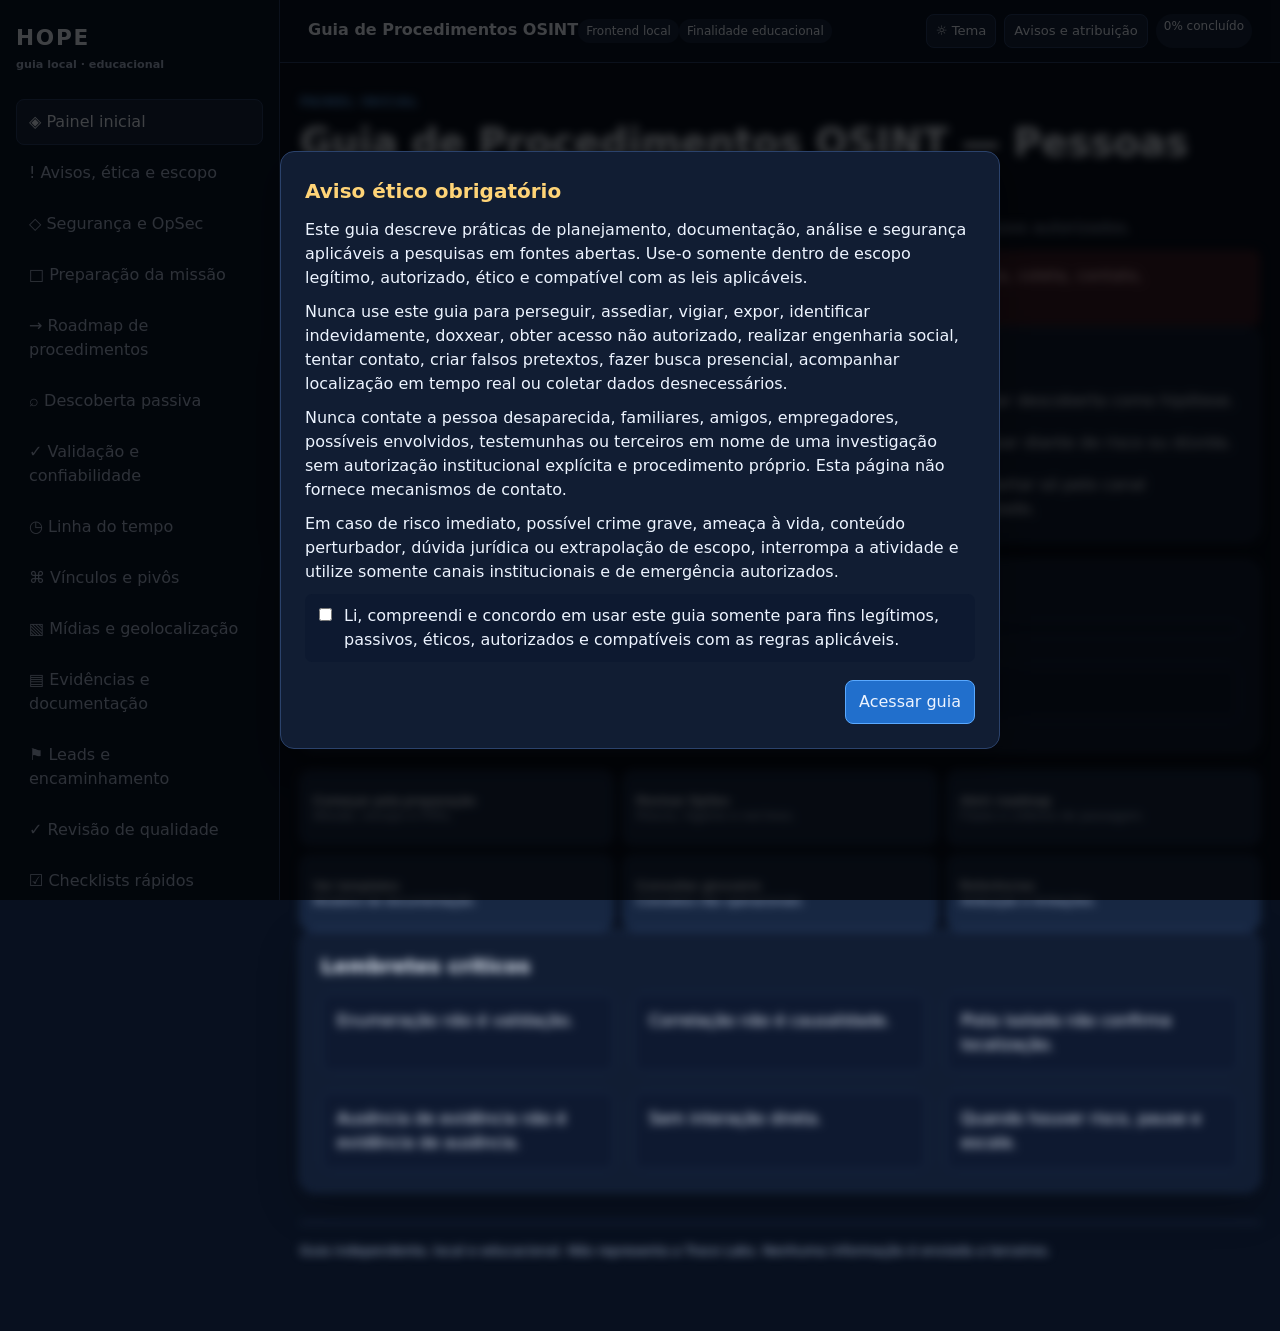
<file: app/static/guia_procedimentos_osint_frontend.html>
<!DOCTYPE html>
<html lang="pt-BR">
<head>
<meta charset="UTF-8">
<meta name="viewport" content="width=device-width, initial-scale=1">
<title>Guia de Procedimentos OSINT — Pessoas Desaparecidas</title>
<style>
:root{--bg:#08101f;--panel:#111d33;--panel2:#172742;--line:#2b426b;--text:#edf4ff;--muted:#aab9d3;--blue:#61adff;--green:#72ddb1;--yellow:#ffd477;--red:#ff8f9c;--purple:#d0a7ff;--shadow:0 14px 40px #0004}*{box-sizing:border-box}html{scroll-behavior:smooth}body{margin:0;background:var(--bg);color:var(--text);font-family:system-ui,-apple-system,BlinkMacSystemFont,"Segoe UI",sans-serif;line-height:1.5}.app{display:grid;grid-template-columns:280px 1fr;min-height:100vh}.sidebar{position:fixed;width:280px;height:100vh;overflow:auto;padding:22px 16px;background:#0b172b;border-right:1px solid var(--line)}.brand{font-size:1.35rem;font-weight:800;letter-spacing:.08em}.brand small{display:block;margin-top:3px;color:var(--muted);font-size:.7rem;letter-spacing:0}.nav{display:grid;gap:5px;margin-top:25px}.nav button{padding:10px 12px;color:var(--muted);text-align:left;background:transparent;border:1px solid transparent;border-radius:8px;cursor:pointer;font:inherit}.nav button:hover,.nav button.active{color:var(--text);background:var(--panel2);border-color:var(--line)}.main{grid-column:2;min-width:0}.topbar{position:sticky;top:0;z-index:3;display:flex;align-items:center;justify-content:space-between;gap:12px;padding:14px 28px;background:#0c1729ee;border-bottom:1px solid var(--line);backdrop-filter:blur(10px)}.top-actions{display:flex;flex-wrap:wrap;gap:8px}.container{width:min(1180px,calc(100% - 40px));margin:30px auto 70px}.view{display:none}.view.active{display:block}.card{margin:0 0 18px;padding:20px;background:var(--panel);border:1px solid var(--line);border-radius:14px;box-shadow:var(--shadow)}.grid{display:grid;grid-template-columns:repeat(2,minmax(0,1fr));gap:18px}.grid.three{grid-template-columns:repeat(3,minmax(0,1fr))}h1{font-size:clamp(1.7rem,3vw,2.45rem);line-height:1.12;margin:0 0 9px}h2{margin:0 0 12px;font-size:1.25rem}h3{margin:0 0 8px;font-size:1.02rem}p{margin:0 0 10px}.muted{color:var(--muted)}.kicker{text-transform:uppercase;color:var(--blue);font-size:.78rem;font-weight:800;letter-spacing:.08em}.button{padding:9px 13px;color:var(--text);background:var(--panel2);border:1px solid var(--line);border-radius:8px;cursor:pointer;font:inherit}.button:hover{filter:brightness(1.2)}.button.primary{background:#216fcc;border-color:#5aa9ff}.button.danger{background:#642936;border-color:#ff8f9c}.button.small{padding:6px 9px;font-size:.82rem}.badge{display:inline-block;padding:3px 8px;border-radius:999px;color:var(--text);background:var(--panel2);font-size:.75rem}.badge.green{color:var(--green)}.badge.yellow{color:var(--yellow)}.badge.red{color:var(--red)}.badge.purple{color:var(--purple)}.alert{padding:14px;border-left:4px solid var(--yellow);background:#332b16;color:#ffe7a2;border-radius:8px}.alert.red{border-color:var(--red);background:#3b1d28;color:#ffd5da}.notice{padding:15px;border:1px dashed var(--line);border-radius:10px;background:#0e1930}.progress-wrap{display:grid;gap:7px}.progress{height:11px;overflow:hidden;background:#081326;border:1px solid var(--line);border-radius:999px}.progress>span{display:block;width:0;height:100%;background:linear-gradient(90deg,var(--blue),var(--green));transition:width .2s}.quick{display:grid;grid-template-columns:repeat(3,minmax(0,1fr));gap:10px}.quick button{min-height:75px;padding:12px;color:var(--text);text-align:left;background:var(--panel2);border:1px solid var(--line);border-radius:10px;cursor:pointer}.checklist{display:grid;gap:7px;margin:12px 0}.check{display:flex;align-items:flex-start;gap:9px;padding:9px;color:var(--text);background:#0d1930;border:1px solid transparent;border-radius:7px}.check:hover{border-color:var(--line)}.check input{margin-top:4px;accent-color:var(--green)}.check.done{color:var(--muted);text-decoration:line-through}.section-tools{display:flex;flex-wrap:wrap;gap:7px;margin:10px 0}.accordion{margin:10px 0;border:1px solid var(--line);border-radius:9px;overflow:hidden}.accordion summary{padding:12px;background:var(--panel2);cursor:pointer;font-weight:700}.accordion-body{padding:15px}.table-wrap{overflow:auto}table{width:100%;border-collapse:collapse;font-size:.9rem}th,td{padding:10px;text-align:left;vertical-align:top;border-bottom:1px solid var(--line)}th{color:var(--muted);background:#182844}.timeline{display:grid;gap:10px}.phase{position:relative;padding:15px 15px 15px 54px;background:var(--panel);border:1px solid var(--line);border-radius:10px}.phase::before{content:attr(data-phase);position:absolute;left:15px;top:15px;display:grid;place-items:center;width:27px;height:27px;color:#fff;background:#267be1;border-radius:50%;font-weight:800}.template{position:relative;padding:15px;background:#071021;border:1px solid var(--line);border-radius:9px}.template pre{margin:0;white-space:pre-wrap;color:#dceaff;font:13px/1.55 ui-monospace,SFMono-Regular,Consolas,monospace}.template .copy{position:absolute;right:10px;top:10px}.glossary{display:grid;gap:10px}.term{padding:13px;background:var(--panel2);border:1px solid var(--line);border-radius:9px}.term strong{display:block;color:var(--blue);margin-bottom:4px}.input{width:100%;padding:10px;color:var(--text);background:#081326;border:1px solid var(--line);border-radius:8px;font:inherit}.form-row{display:flex;gap:8px;align-items:center;flex-wrap:wrap}.modal-backdrop{position:fixed;inset:0;z-index:20;display:grid;place-items:center;padding:20px;background:#000b}.modal{width:min(720px,100%);max-height:90vh;overflow:auto;padding:24px;background:var(--panel);border:1px solid var(--line);border-radius:14px;box-shadow:var(--shadow)}.modal h2{color:var(--yellow)}.modal-actions{display:flex;justify-content:flex-end;gap:8px;margin-top:18px}.locked .main-content{filter:blur(5px);pointer-events:none;user-select:none}.mobile-menu{display:none}.footer{margin-top:30px;padding-top:18px;color:var(--muted);border-top:1px solid var(--line);font-size:.82rem}.danger-text{color:var(--red)}.success-text{color:var(--green)}.hidden{display:none!important}
@media(max-width:950px){.app{display:block}.sidebar{position:fixed;z-index:10;left:-290px;transition:left .2s}.sidebar.open{left:0}.main{margin-left:0}.mobile-menu{display:inline-flex}.quick,.grid.three{grid-template-columns:repeat(2,minmax(0,1fr))}}
@media(max-width:640px){.topbar{padding:12px 15px}.container{width:min(100% - 24px,1180px);margin-top:20px}.grid,.quick,.grid.three{grid-template-columns:1fr}.top-actions{justify-content:flex-end}.top-actions .badge{display:none}}
body.reduce-motion *{transition:none!important;scroll-behavior:auto!important}
body.light{--bg:#f2f5fa;--panel:#fff;--panel2:#e9eef7;--line:#c7d2e4;--text:#142039;--muted:#53637d;--shadow:0 10px 25px #263c5a18}.light .sidebar,.light .topbar{background:#e8eef8}.light .check,.light .template{background:#f6f8fc}.light .template pre{color:#20314e}
</style>
</head>
<body class="locked">
<div class="app">
<aside class="sidebar" id="sidebar" aria-label="Navegação do guia">
  <div class="brand">HOPE <small>guia local · educacional</small></div>
  <nav class="nav" id="nav">
    <button data-view="inicio" class="active">◈ Painel inicial</button>
    <button data-view="avisos">! Avisos, ética e escopo</button>
    <button data-view="opsec">◇ Segurança e OpSec</button>
    <button data-view="missao">□ Preparação da missão</button>
    <button data-view="roadmap">→ Roadmap de procedimentos</button>
    <button data-view="descoberta">⌕ Descoberta passiva</button>
    <button data-view="validacao">✓ Validação e confiabilidade</button>
    <button data-view="timeline">◷ Linha do tempo</button>
    <button data-view="vinculos">⌘ Vínculos e pivôs</button>
    <button data-view="midias">▧ Mídias e geolocalização</button>
    <button data-view="evidencias">▤ Evidências e documentação</button>
    <button data-view="leads">⚑ Leads e encaminhamento</button>
    <button data-view="qualidade">✓ Revisão de qualidade</button>
    <button data-view="checklists">☑ Checklists rápidos</button>
    <button data-view="templates">▣ Templates de registro</button>
    <button data-view="treinamento">★ Treinamento</button>
    <button data-view="glossario">⌕ Glossário</button>
    <button data-view="referencias">ⓘ Referências e limitações</button>
    <button data-view="preferencias">⚙ Preferências locais</button>
  </nav>
</aside>
<main class="main">
<header class="topbar">
  <button class="button mobile-menu" id="menuBtn" aria-label="Abrir menu">☰</button>
  <div><strong>Guia de Procedimentos OSINT</strong><span class="badge">Frontend local</span><span class="badge">Finalidade educacional</span></div>
  <div class="top-actions"><button class="button small" id="themeBtn">☼ Tema</button><button class="button small" id="noticeBtn">Avisos e atribuição</button><span class="badge" id="topProgress">0% concluído</span></div>
</header>
<div class="main-content" id="mainContent">
<div class="container">
<section class="view active" id="view-inicio">
  <p class="kicker">Painel inicial</p><h1>Guia de Procedimentos OSINT — Pessoas Desaparecidas</h1><p class="muted">Material independente de apoio, baseado em referências públicas e destinado a processos autorizados.</p>
  <div class="alert red"><strong>Importante:</strong> este é um guia educacional local. Não é sistema de investigação, busca, coleta, contato, rastreamento ou encaminhamento externo.</div>
  <div class="card"><h2>Princípios centrais</h2><div class="grid three"><div>1. Planejar antes de pesquisar.</div><div>2. Definir missão e limites.</div><div>3. Tratar descoberta como hipótese.</div><div>4. Reconhecer passivamente.</div><div>5. Registrar fontes e confiança.</div><div>6. Pausar diante de risco ou dúvida.</div><div>7. Procurar confirmação e contradição.</div><div>8. Minimizar dados e exposição.</div><div>9. Reportar só pelo canal autorizado.</div></div></div>
  <div class="card"><h2>Progresso local</h2><div class="progress-wrap"><div class="progress"><span id="progressBar"></span></div><div id="progressText" class="muted">0 itens concluídos</div></div><p id="nextRecommendation" class="notice">Próxima recomendação: aceite o aviso ético e comece pela preparação da missão.</p></div>
  <div class="quick"><button data-go="missao"><strong>Começar pela preparação</strong><br><span class="muted">Missão, escopo e PIRs.</span></button><button data-go="opsec"><strong>Revisar OpSec</strong><br><span class="muted">Riscos, higiene e red lines.</span></button><button data-go="roadmap"><strong>Abrir roadmap</strong><br><span class="muted">Fases e critérios de passagem.</span></button><button data-go="templates"><strong>Ver templates</strong><br><span class="muted">Modelos de documentação.</span></button><button data-go="glossario"><strong>Consultar glossário</strong><br><span class="muted">Conceitos não operacionais.</span></button><button data-go="referencias"><strong>Referências</strong><br><span class="muted">Atribuição e limitações.</span></button></div>
  <div class="card"><h2>Lembretes críticos</h2><div class="grid three"><div class="notice">Enumeração não é validação.</div><div class="notice">Correlação não é causalidade.</div><div class="notice">Pista isolada não confirma localização.</div><div class="notice">Ausência de evidência não é evidência de ausência.</div><div class="notice">Sem interação direta.</div><div class="notice">Quando houver risco, pause e escale.</div></div></div>
</section>
<section class="view" id="view-avisos"><p class="kicker">Módulo 01</p><h1>Avisos, ética e escopo</h1><div class="card"><h2>Natureza independente</h2><p>Este guia independente foi elaborado com base em princípios, metodologias educacionais e práticas de documentação discutidas em materiais públicos da Trace Labs.</p><p><strong>Este material não é produto, documento oficial, treinamento, evento, serviço, política, orientação ou representação da Trace Labs. Não é afiliado, patrocinado, aprovado, revisado ou endossado pela Trace Labs.</strong></p><p>Trace Labs e marcas relacionadas pertencem aos seus titulares. Consulte as fontes originais e Rules of Engagement aplicáveis.</p><p>Este guia não substitui autoridades competentes, organizações responsáveis, políticas internas, assessoria jurídica, protocolos de emergência, apoio psicológico ou avaliação profissional de risco.</p><p><a href="https://github.com/tracelabs/tofm/blob/main/tofm.md" target="_blank" rel="noopener noreferrer">OSINT Field Manual</a> · <a href="https://github.com/tracelabs/searchparty-ctf-writeups" target="_blank" rel="noopener noreferrer">Search Party CTF Writeups</a> · <a href="https://github.com/tracelabs/tracelabs-weekly-osint-challenges" target="_blank" rel="noopener noreferrer">Weekly OSINT Challenges</a></p></div><div class="card"><h2>Limites operacionais</h2><div class="checklist" data-checklist="limites"><label class="check"><input type="checkbox">Propósito e escopo estão documentados.</label><label class="check"><input type="checkbox">Fontes permitidas e proibidas estão definidas.</label><label class="check"><input type="checkbox">Existe canal autorizado para encaminhamento.</label><label class="check"><input type="checkbox">O trabalho será exclusivamente passivo.</label><label class="check"><input type="checkbox">Não haverá contato, vigilância ou busca presencial.</label><label class="check"><input type="checkbox">Dados sensíveis serão minimizados.</label></div><div class="section-tools"><button class="button small mark-all">Marcar todos</button><button class="button small clear-checks">Limpar</button></div></div></section>
<section class="view" id="view-opsec"><p class="kicker">Módulo 02</p><h1>Segurança e OpSec</h1><div class="card"><h2>Avaliação de risco</h2><p class="muted">Este controle é apenas um auxílio de reflexão educacional, não uma avaliação profissional.</p><div class="grid"><label>Exposição potencial<select class="input"><option>Baixa</option><option>Média</option><option>Alta</option></select></label><label>Sensibilidade temática<select class="input"><option>Baixa</option><option>Média</option><option>Alta</option></select></label><label>Risco à pessoa<select class="input"><option>Baixo</option><option>Médio</option><option>Alto</option><option>Crítico</option></select></label><label>Decisão<select class="input"><option>Prosseguir dentro do escopo</option><option>Revisar antes de prosseguir</option><option>Pausar e escalar</option></select></label></div></div><div class="card"><h2>Higiene operacional</h2><div class="checklist" data-checklist="opsec"><label class="check"><input type="checkbox">Não misturar pesquisa autorizada com dados pessoais.</label><label class="check"><input type="checkbox">Não interagir com perfis, postagens ou indivíduos.</label><label class="check"><input type="checkbox">Não compartilhar detalhes fora de canais autorizados.</label><label class="check"><input type="checkbox">Registrar origem, data e limitações.</label><label class="check"><input type="checkbox">Pausar diante de dúvida de escopo, legalidade ou segurança.</label></div><div class="section-tools"><button class="button small mark-all">Marcar todos</button><button class="button small clear-checks">Limpar</button></div></div><div class="card"><h2>Red lines</h2><div class="table-wrap"><table><tr><th>Gatilho</th><th>Recomendação</th></tr><tr><td>Risco atual à vida ou segurança</td><td>Pausar e escalar pelo canal autorizado.</td></tr><tr><td>Possível localização atual</td><td>Não verificar presencialmente nem divulgar publicamente.</td></tr><tr><td>Dúvida de escopo ou legalidade</td><td>Pausar e solicitar orientação.</td></tr><tr><td>Conteúdo perturbador</td><td>Interromper, minimizar exposição e buscar orientação.</td></tr></table></div><button class="button" id="pauseBtn">Registrar pausa local</button></div></section>
<section class="view" id="view-missao"><p class="kicker">Módulo 03</p><h1>Preparação da missão</h1><div class="card"><h2>Antes de pesquisar</h2><div class="grid three"><div><h3>Definir missão</h3><p class="muted">Que pergunta objetiva precisa ser respondida?</p></div><div><h3>Definir sucesso</h3><p class="muted">Que evidência mínima sustentaria um resultado?</p></div><div><h3>Definir red lines</h3><p class="muted">Que descoberta exige pausa ou escalonamento?</p></div></div></div><div class="card"><h2>PIRs — perguntas prioritárias</h2><p>Exemplos genéricos: “Quais fontes abertas podem corroborar ou refutar uma hipótese?”; “Que lacunas impedem uma conclusão responsável?”; “Quais elementos ajudam a construir uma linha do tempo verificável?”</p><div class="checklist" data-checklist="missao"><label class="check"><input type="checkbox">Missão escrita em uma frase objetiva.</label><label class="check"><input type="checkbox">Perguntas prioritárias definidas.</label><label class="check"><input type="checkbox">Escopos temporal e geográfico definidos.</label><label class="check"><input type="checkbox">Critérios de sucesso e encerramento definidos.</label><label class="check"><input type="checkbox">Red lines, fontes e canal de reporte definidos.</label></div><div class="section-tools"><button class="button small mark-all">Marcar todos</button><button class="button small clear-checks">Limpar</button></div></div></section>
<section class="view" id="view-roadmap"><p class="kicker">Módulo 04</p><h1>Roadmap de procedimentos</h1><div class="timeline" id="phases"></div></section>
<section class="view" id="view-descoberta"><p class="kicker">Módulo 05</p><h1>Descoberta passiva</h1><div class="alert"><strong>Regra:</strong> descoberta gera possibilidades. Validação exige contexto, triangulação e análise crítica.</div><details class="accordion" open><summary>Identidade e aliases</summary><div class="accordion-body"><p>Nomes, grafias, apelidos e usernames podem gerar candidatos, mas não comprovam identidade.</p><div class="checklist" data-checklist="descoberta"><label class="check"><input type="checkbox">Registrar elemento pesquisado, fonte e data.</label><label class="check"><input type="checkbox">Tratar nome ou username como sinal isolado fraco.</label><label class="check"><input type="checkbox">Procurar sinais independentes e registrar contradições.</label><label class="check"><input type="checkbox">Não assumir atribuição sem validação.</label></div></div></details><details class="accordion"><summary>Perfis públicos</summary><div class="accordion-body"><p>Compare apenas contexto público, coerência temporal, biografia e ligações explicitamente visíveis. Não interaja.</p></div></details><details class="accordion"><summary>Pivôs e rabbit holes</summary><div class="accordion-body"><p>Absorva o conteúdo, registre contexto, avalie relevância e só então decida se vale aprofundar.</p></div></details></section>
<section class="view" id="view-validacao"><p class="kicker">Módulo 06</p><h1>Validação e confiabilidade</h1><div class="card"><h2>Matriz educativa</h2><div class="table-wrap"><table><tr><th>Evidência</th><th>Valor sugerido</th><th>Limitação</th></tr><tr><td>Link direto entre contas</td><td><span class="badge green">Alto</span></td><td>Pode estar desatualizado ou compartilhado.</td></tr><tr><td>Fonte independente corroborante</td><td><span class="badge green">Alto</span></td><td>Verificar credibilidade e data.</td></tr><tr><td>Foto contextualizada</td><td><span class="badge yellow">Médio/alto</span></td><td>Não basta sem contexto e análise humana.</td></tr><tr><td>Username igual</td><td><span class="badge yellow">Baixo isolado</span></td><td>Usuários podem reutilizar ou imitar handles.</td></tr><tr><td>Nome semelhante</td><td><span class="badge red">Baixo isolado</span></td><td>Homônimos são comuns.</td></tr></table></div><p class="notice">Não transforme pontuação em prova. A matriz apoia a análise humana.</p></div><div class="card"><h2>Checklist de validação</h2><div class="checklist" data-checklist="validacao"><label class="check"><input type="checkbox">A hipótese está declarada claramente.</label><label class="check"><input type="checkbox">Evidências favoráveis e contrárias estão registradas.</label><label class="check"><input type="checkbox">Fontes independentes foram avaliadas.</label><label class="check"><input type="checkbox">Limitações foram declaradas.</label><label class="check"><input type="checkbox">Resultado é proporcional à evidência.</label></div></div></section>
<section class="view" id="view-timeline"><p class="kicker">Módulo 07</p><h1>Linha do tempo</h1><div class="card"><h2>Modelo de evento fictício</h2><div class="grid three"><div><strong>Evento</strong><p class="muted">Data, precisão e fuso.</p></div><div><strong>Publicação</strong><p class="muted">Data e autoria da fonte.</p></div><div><strong>Coleta</strong><p class="muted">Quando foi observado.</p></div><div><strong>Fonte</strong><p class="muted">Origem verificável.</p></div><div><strong>Descrição factual</strong><p class="muted">Sem inferência.</p></div><div><strong>Limitações</strong><p class="muted">Incertezas explícitas.</p></div></div><p class="alert">Data do evento, data de publicação e data de coleta são conceitos distintos.</p></div></section>
<section class="view" id="view-vinculos"><p class="kicker">Módulo 08</p><h1>Vínculos e pivôs</h1><div class="card"><h2>Grafo conceitual fictício</h2><p>Use somente entidades demonstrativas: <strong>Pessoa Exemplo</strong>, <strong>Perfil Público A</strong>, <strong>Organização Exemplo</strong>, <strong>Evento Público Demonstrativo</strong> e <strong>Local Demonstração</strong>.</p><div class="grid three"><div class="notice">Pessoa Exemplo<br><span class="muted">associado a</span></div><div class="notice">Perfil Público A<br><span class="muted">mencionado por</span></div><div class="notice">Evento Demonstrativo<br><span class="muted">relacionado temporalmente</span></div></div><p class="alert">Um vínculo observado não demonstra intenção, causalidade, crime ou responsabilidade.</p></div></section>
<section class="view" id="view-midias"><p class="kicker">Módulo 09</p><h1>Mídias e geolocalização</h1><div class="grid four"><div class="card"><h3>1. Observar</h3><p class="muted">Registrar elementos visíveis e contexto.</p></div><div class="card"><h3>2. Hipotetizar</h3><p class="muted">Considerar possibilidades alternativas.</p></div><div class="card"><h3>3. Comparar</h3><p class="muted">Buscar sinais favoráveis e contrários.</p></div><div class="card"><h3>4. Validar</h3><p class="muted">Concluir somente com suporte proporcional.</p></div></div><div class="card"><h2>Checklist de mídia</h2><div class="checklist" data-checklist="midias"><label class="check"><input type="checkbox">Origem e data foram preservadas.</label><label class="check"><input type="checkbox">Observação foi separada de inferência.</label><label class="check"><input type="checkbox">Hipóteses alternativas foram consideradas.</label><label class="check"><input type="checkbox">Evidências favoráveis e contrárias foram registradas.</label><label class="check"><input type="checkbox">Nenhuma conclusão depende de pista isolada.</label></div></div></section>
<section class="view" id="view-evidencias"><p class="kicker">Módulo 10</p><h1>Evidências e documentação</h1><div class="card"><h2>Ficha de evidência</h2><div class="template"><button class="button small copy">Copiar modelo</button><pre id="tpl-evidencia">ID:
Título:
Tipo de fonte:
URL ou referência:
Origem:
Data/hora de publicação:
Data/hora de coleta:
Pergunta/PIR relacionado:
Descrição factual:
Relevância:
Confiança:
Sensibilidade:
Limitações:
Hipóteses alternativas:
Revisor:
Status:</pre></div></div><div class="card"><h2>Sensibilidade</h2><div class="table-wrap"><table><tr><th>Nível</th><th>Uso recomendado</th></tr><tr><td>Público</td><td>Material aberto dentro do escopo.</td></tr><tr><td>Restrito</td><td>Somente ambiente autorizado.</td></tr><tr><td>Sensível</td><td>Minimizado, redigido e compartilhado apenas quando indispensável.</td></tr></table></div></div></section>
<section class="view" id="view-leads"><p class="kicker">Módulo 11</p><h1>Leads e encaminhamento</h1><div class="card"><h2>Lead não é conclusão</h2><p>Um lead é uma síntese objetiva de informação relevante. Não deve exagerar conclusões, omitir incertezas ou substituir avaliação das organizações responsáveis.</p><div class="template"><button class="button small copy">Copiar modelo</button><pre># Lead

Pergunta relacionada:
Resumo factual:
Relevância:
Fontes:
Método de validação:
Confiança:
Prioridade:
Sensibilidade:
Limitações:
Hipóteses alternativas:
Recomendação de encaminhamento:</pre></div></div><div class="card"><h2>Prioridade</h2><div class="table-wrap"><table><tr><th>Nível</th><th>Descrição</th><th>Procedimento</th></tr><tr><td>P1 — Imediata</td><td>Risco atual adequadamente documentado.</td><td>Pausar e escalar pelo canal autorizado.</td></tr><tr><td>P2 — Alta</td><td>Pista recente e relevante.</td><td>Priorizar validação e revisão.</td></tr><tr><td>P3 — Normal</td><td>Informação contextual.</td><td>Registrar, correlacionar e revisar.</td></tr><tr><td>P4 — Baixa</td><td>Informação pouco relevante.</td><td>Manter como contexto ou descartar.</td></tr></table></div><p class="alert">Esta página não envia leads, denúncias, e-mails ou comunicações externas.</p></div></section>
<section class="view" id="view-qualidade"><p class="kicker">Módulo 12</p><h1>Revisão de qualidade</h1><div class="card"><div class="checklist" data-checklist="qualidade"><label class="check"><input type="checkbox">O conteúdo responde a um objetivo definido.</label><label class="check"><input type="checkbox">Fatos e inferências estão separados.</label><label class="check"><input type="checkbox">Fontes, datas e limitações estão presentes.</label><label class="check"><input type="checkbox">Contradições foram consideradas.</label><label class="check"><input type="checkbox">Dados sensíveis foram minimizados.</label><label class="check"><input type="checkbox">Não há instrução de contato ou exposição indevida.</label><label class="check"><input type="checkbox">O material está pronto para revisão humana.</label></div></div></section>
<section class="view" id="view-checklists"><p class="kicker">Módulo 13</p><h1>Checklists rápidos</h1><div class="grid"><div class="card"><h2>Início</h2><div class="checklist" data-checklist="inicio"><label class="check"><input type="checkbox">Li avisos, limitações e não afiliação.</label><label class="check"><input type="checkbox">Confirmei finalidade legítima e escopo.</label><label class="check"><input type="checkbox">Defini perguntas, sucesso e red lines.</label><label class="check"><input type="checkbox">Revisei OpSec e canal autorizado.</label></div><div class="section-tools"><button class="button small mark-all">Marcar todos</button><button class="button small clear-checks">Limpar</button></div></div><div class="card"><h2>Encaminhamento</h2><div class="checklist" data-checklist="encaminhamento"><label class="check"><input type="checkbox">Lead responde a um objetivo.</label><label class="check"><input type="checkbox">Fontes e confiança estão presentes.</label><label class="check"><input type="checkbox">Limitações e sensibilidade estão marcadas.</label><label class="check"><input type="checkbox">Revisão de qualidade foi realizada.</label><label class="check"><input type="checkbox">Canal externo autorizado foi confirmado.</label></div><div class="section-tools"><button class="button small mark-all">Marcar todos</button><button class="button small clear-checks">Limpar</button></div></div></div></section>
<section class="view" id="view-templates"><p class="kicker">Módulo 14</p><h1>Templates de registro</h1><div class="grid"><div class="card"><h2>Missão</h2><div class="template"><button class="button small copy">Copiar modelo</button><pre># Missão

## Objetivo
...

## Perguntas prioritárias
1. ...
2. ...

## Escopo
- Temporal:
- Geográfico:
- Fontes permitidas:
- Limites:

## Critérios de sucesso
...

## Red lines
...</pre></div></div><div class="card"><h2>Hipótese</h2><div class="template"><button class="button small copy">Copiar modelo</button><pre># Hipótese

ID:
Pergunta relacionada:
Enunciado:
Evidências favoráveis:
Evidências contrárias:
Lacunas:
Método de validação:
Próxima ação permitida:
Nível de confiança:
Status:</pre></div></div></div></section>
<section class="view" id="view-treinamento"><p class="kicker">Módulo 15</p><h1>Treinamento e lições aprendidas</h1><div class="grid three" id="trainingCards"></div><div class="card"><h2>Vieses cognitivos</h2><div class="grid three"><div class="notice">Viés de confirmação</div><div class="notice">Ancoragem</div><div class="notice">Excesso de confiança</div><div class="notice">Correlação ≠ causalidade</div><div class="notice">Rabbit holes</div><div class="notice">Evidência insuficiente</div></div></div></section>
<section class="view" id="view-glossario"><p class="kicker">Módulo 16</p><h1>Glossário</h1><input class="input" id="glossSearch" placeholder="Buscar termo localmente"><div class="glossary" id="glossary"></div></section>
<section class="view" id="view-referencias"><p class="kicker">Módulo 17</p><h1>Referências e limitações</h1><div class="card"><h2>Atribuição</h2><p>Este guia é independente e foi desenvolvido a partir de leitura e síntese de materiais públicos. Não representa a Trace Labs e não deve ser interpretado como documento oficial, instrução autorizada, orientação jurídica ou endosso da organização.</p><p><a href="https://github.com/tracelabs/tofm/blob/main/tofm.md" target="_blank" rel="noopener noreferrer">Trace Labs OSINT Field Manual</a></p><p><a href="https://github.com/tracelabs/searchparty-ctf-writeups" target="_blank" rel="noopener noreferrer">Search Party CTF Writeups</a></p><p><a href="https://github.com/tracelabs/tracelabs-weekly-osint-challenges" target="_blank" rel="noopener noreferrer">Weekly OSINT Challenges</a></p></div><div class="card"><h2>Limitações</h2><p>Fontes abertas, privacidade, proteção de dados e permissões variam por jurisdição. Verifique a legislação aplicável e respeite as políticas da organização responsável.</p></div></section>
<section class="view" id="view-preferencias"><p class="kicker">Módulo 18</p><h1>Preferências locais</h1><div class="card"><div class="form-row"><button class="button" id="exportBtn">Exportar progresso local</button><button class="button" id="importBtn">Importar progresso local</button><button class="button danger" id="clearBtn">Limpar progresso</button><input type="file" id="importFile" accept="application/json" class="hidden"></div><p class="small muted">A página guarda somente preferências e progresso no localStorage. Não registre dados pessoais, evidências ou dados reais de casos.</p><label class="check"><input type="checkbox" id="reduceMotion"> Reduzir animações</label><label class="check"><input type="checkbox" id="hideLocal"> Ocultar observações locais por padrão</label></div><div class="card"><h2>Modo de exemplo</h2><p>Use somente conteúdo claramente fictício para demonstrar a estrutura.</p><button class="button" id="demoBtn">Visualizar exemplo didático</button><div id="demoBox" class="notice hidden"></div></div></section>
<footer class="footer">Guia independente, local e educacional. Não representa a Trace Labs. Nenhuma informação é enviada a terceiros.</footer>
</div></div></main></div>

<div class="modal-backdrop" id="ethicsModal" role="dialog" aria-modal="true" aria-labelledby="ethicsTitle">
<div class="modal"><h2 id="ethicsTitle">Aviso ético obrigatório</h2><p>Este guia descreve práticas de planejamento, documentação, análise e segurança aplicáveis a pesquisas em fontes abertas. Use-o somente dentro de escopo legítimo, autorizado, ético e compatível com as leis aplicáveis.</p><p>Nunca use este guia para perseguir, assediar, vigiar, expor, identificar indevidamente, doxxear, obter acesso não autorizado, realizar engenharia social, tentar contato, criar falsos pretextos, fazer busca presencial, acompanhar localização em tempo real ou coletar dados desnecessários.</p><p>Nunca contate a pessoa desaparecida, familiares, amigos, empregadores, possíveis envolvidos, testemunhas ou terceiros em nome de uma investigação sem autorização institucional explícita e procedimento próprio. Esta página não fornece mecanismos de contato.</p><p>Em caso de risco imediato, possível crime grave, ameaça à vida, conteúdo perturbador, dúvida jurídica ou extrapolação de escopo, interrompa a atividade e utilize somente canais institucionais e de emergência autorizados.</p><label class="check"><input type="checkbox" id="ethicsAccept"> Li, compreendi e concordo em usar este guia somente para fins legítimos, passivos, éticos, autorizados e compatíveis com as regras aplicáveis.</label><div class="modal-actions"><button class="button primary" id="acceptBtn" disabled>Acessar guia</button></div></div></div>

<div class="modal-backdrop hidden" id="noticeModal" role="dialog" aria-modal="true"><div class="modal"><h2>Avisos e atribuição</h2><p>Este guia independente foi elaborado com base em princípios, metodologias educacionais e práticas de documentação discutidas em materiais públicos da Trace Labs, incluindo o Trace Labs OSINT Field Manual, os Search Party CTF Writeups e o repositório de Weekly OSINT Challenges.</p><p><strong>Este material não é produto, documento oficial, treinamento, evento, serviço, política, orientação ou representação da Trace Labs. Não é afiliado, patrocinado, aprovado, revisado ou endossado pela Trace Labs.</strong></p><p>Trace Labs e marcas relacionadas pertencem aos seus titulares. Consulte as fontes originais e Rules of Engagement aplicáveis.</p><p><a href="https://github.com/tracelabs/tofm/blob/main/tofm.md" target="_blank" rel="noopener noreferrer">Field Manual</a> · <a href="https://github.com/tracelabs/searchparty-ctf-writeups" target="_blank" rel="noopener noreferrer">Writeups</a> · <a href="https://github.com/tracelabs/tracelabs-weekly-osint-challenges" target="_blank" rel="noopener noreferrer">Challenges</a></p><p class="muted">Não substitui autoridades, organizações responsáveis, políticas internas, assessoria jurídica, protocolos de emergência, apoio psicológico ou avaliação profissional.</p><div class="modal-actions"><button class="button" data-close-modal="noticeModal">Fechar</button></div></div></div>

<div class="modal-backdrop hidden" id="pauseModal" role="dialog" aria-modal="true"><div class="modal"><h2>Registrar pausa local</h2><p class="muted">Nenhuma informação será enviada a terceiros.</p><p id="pauseTime"></p><label>Motivo genérico<select class="input" id="pauseReason"><option>Dúvida de escopo</option><option>Risco potencial</option><option>Conteúdo perturbador</option><option>Necessidade de revisão</option></select></label><label>Nota local opcional<textarea class="input" id="pauseNote" placeholder="Não inclua dados pessoais ou de caso."></textarea></label><div class="modal-actions"><button class="button" data-close-modal="pauseModal">Cancelar</button><button class="button primary" id="savePause">Salvar lembrete local</button></div></div></div>
<script>
(function(){
'use strict';
const KEY='hope_osint_guide_v1';
const defaults={accepted:false,theme:'dark',checks:{},training:{},prefs:{reduceMotion:false,hideLocal:false},pauses:[]};
let state=load();
function load(){try{return Object.assign({},defaults,JSON.parse(localStorage.getItem(KEY)||'{}'))}catch(e){return {...defaults}}}
function save(){localStorage.setItem(KEY,JSON.stringify(state));updateProgress()}
function qs(s,r=document){return r.querySelector(s)}
function qsa(s,r=document){return [...r.querySelectorAll(s)]}
function showView(id){qsa('.view').forEach(v=>v.classList.toggle('active',v.id==='view-'+id));qsa('#nav button').forEach(b=>b.classList.toggle('active',b.dataset.view===id));history.replaceState(null,'','#'+id);qs('#sidebar').classList.remove('open');window.scrollTo({top:0,behavior:'smooth'})}
function restoreChecks(){qsa('.checklist').forEach(list=>{const id=list.dataset.checklist;const values=state.checks[id]||[];qsa('input[type=checkbox]',list).forEach((box,i)=>{box.checked=!!values[i];box.closest('.check')?.classList.toggle('done',box.checked)})})}
function updateProgress(){const boxes=qsa('.checklist input[type=checkbox]');const done=boxes.filter(b=>b.checked).length;const total=boxes.length;const pct=total?Math.round(done/total*100):0;qs('#progressBar').style.width=pct+'%';qs('#progressText').textContent=`${done} de ${total} itens concluídos`;qs('#topProgress').textContent=pct+'% concluído';const next=boxes.find(b=>!b.checked);qs('#nextRecommendation').textContent=next?'Próxima recomendação: conclua o próximo item pendente.':'Próxima recomendação: revise o material e mantenha os limites definidos.';}
function bindChecks(){qsa('.checklist').forEach(list=>{const id=list.dataset.checklist;qsa('input[type=checkbox]',list).forEach((box,i)=>box.addEventListener('change',()=>{const vals=qsa('input[type=checkbox]',list).map(x=>x.checked);state.checks[id]=vals;box.closest('.check')?.classList.toggle('done',box.checked);save()}));list.closest('.card')?.querySelector('.mark-all')?.addEventListener('click',()=>{qsa('input[type=checkbox]',list).forEach(x=>x.checked=true);state.checks[id]=qsa('input[type=checkbox]',list).map(()=>true);restoreChecks();save()});list.closest('.card')?.querySelector('.clear-checks')?.addEventListener('click',()=>{qsa('input[type=checkbox]',list).forEach(x=>x.checked=false);state.checks[id]=[];restoreChecks();save()})})}
function applyTheme(){document.body.classList.toggle('light',state.theme==='light');document.body.classList.toggle('reduce-motion',!!state.prefs.reduceMotion);qs('#reduceMotion').checked=!!state.prefs.reduceMotion;qs('#hideLocal').checked=!!state.prefs.hideLocal}
function accept(){state.accepted=true;save();qs('#ethicsModal').classList.add('hidden');document.body.classList.remove('locked')}
function openModal(id){qs('#'+id).classList.remove('hidden')}
function closeModal(id){qs('#'+id).classList.add('hidden')}
function buildPhases(){const phases=[['0','Triagem e autorização','Confirmar finalidade, escopo, responsável, regras e canal.'],['1','Planejamento','Transformar solicitação em perguntas, hipóteses e etapas.'],['2','Baseline de identidade','Organizar dados iniciais, incertezas, contradições e lacunas.'],['3','Descoberta ampla','Mapear fontes, perfis, mídia, eventos e pivôs sem interação.'],['4','Validação','Qualificar associações com fontes independentes e contradições.'],['5','Linha do tempo','Organizar eventos e diferenciar evento, publicação e coleta.'],['6','Vínculos e contexto','Mapear conexões públicas sem confundir relação com causalidade.'],['7','Mídias e geolocalização','Observar, formular, comparar e validar hipóteses.'],['8','Priorização e encaminhamento','Preparar síntese clara para canal autorizado, sem envio automático.'],['9','Encerramento e lições','Registrar fechamento, lacunas e melhorias.']];qs('#phases').innerHTML=phases.map(p=>`<article class="phase" data-phase="${p[0]}"><h2>Fase ${p[0]} — ${p[1]}</h2><p>${p[2]}</p><div class="checklist" data-checklist="fase${p[0]}"><label class="check"><input type="checkbox">Objetivo e saída esperada estão compreendidos.</label><label class="check"><input type="checkbox">Fontes, limitações e critérios de passagem foram revisados.</label><label class="check"><input type="checkbox">Não há ação de interação, contato ou coleta indevida.</label></div><div class="section-tools"><button class="button small mark-all">Marcar todos</button><button class="button small clear-checks">Limpar</button></div></article>`).join('');restoreChecks();bindChecks()}
const terms=[['OSINT','Inteligência produzida a partir de fontes abertas e acessíveis de forma legítima.'],['Reconhecimento passivo','Observação sem interação com pessoas, contas ou organizações.'],['PIR','Pergunta prioritária de inteligência que orienta o trabalho.'],['Hipótese','Explicação provisória que precisa ser testada e pode ser refutada.'],['Evidência','Informação documentada que apoia, limita ou contradiz uma hipótese.'],['Validação','Processo de verificar consistência, origem, contexto e confiabilidade.'],['Pivot','Elemento que orienta uma nova linha de análise dentro do escopo.'],['Lead','Síntese objetiva de informação relevante para revisão e encaminhamento autorizado.'],['Red line','Condição para pausar, restringir ou escalar uma atividade.'],['OpSec','Práticas proporcionais para proteger pessoas, dados e integridade do processo.'],['Triangulação','Comparação de sinais e fontes independentes para qualificar uma hipótese.'],['Minimização','Coleta e exposição apenas do que é necessário ao objetivo legítimo.'],['Rabbit hole','Linha de pesquisa que consome esforço sem avanço proporcional ao objetivo.'],['Fonte primária','Fonte originária ou diretamente responsável pela informação.'],['Contradição','Informação confiável que entra em conflito com uma hipótese ou afirmação.']];function buildGlossary(filter=''){qs('#glossary').innerHTML=terms.filter(t=>(t[0]+' '+t[1]).toLowerCase().includes(filter.toLowerCase())).map(t=>`<article class="term"><strong>${t[0]}</strong><span>${t[1]}</span></article>`).join('')||'<p class="muted">Nenhum termo encontrado.</p>'}
function buildTraining(){const items=['Fundamentos de OSINT ético','Planejamento e escopo','Hipóteses e PIRs','Descoberta passiva','Validação de identidade','Linha do tempo','Mídia e geolocalização','Evidências e documentação','Revisão de qualidade','OpSec e red lines'];qs('#trainingCards').innerHTML=items.map((x,i)=>`<article class="card"><h3>${x}</h3><p class="muted">Objetivo educacional: compreender princípios, limites e documentação.</p><label class="check"><input type="checkbox" data-training="${i}"> Concluído</label></article>`).join('');qsa('[data-training]').forEach(b=>{b.checked=!!state.training[b.dataset.training];b.addEventListener('change',()=>{state.training[b.dataset.training]=b.checked;save()})})}
function demo(){qs('#demoBox').classList.remove('hidden');qs('#demoBox').innerHTML='<strong>Exemplo fictício:</strong> GUIA-DEMO-001 · Pessoa Exemplo · Perfil Público Demonstrativo · Organização Exemplo · Cidade Demonstração · https://example.org/fonte-demonstrativa.<br><span class="muted">Não representa pessoa, caso, organização ou investigação real.</span>'}
qsa('#nav button').forEach(b=>b.addEventListener('click',()=>showView(b.dataset.view)));qsa('[data-go]').forEach(b=>b.addEventListener('click',()=>showView(b.dataset.go)));qs('#menuBtn').addEventListener('click',()=>qs('#sidebar').classList.toggle('open'));qs('#themeBtn').addEventListener('click',()=>{state.theme=state.theme==='dark'?'light':'dark';applyTheme();save()});qs('#noticeBtn').addEventListener('click',()=>openModal('noticeModal'));qsa('[data-close-modal]').forEach(b=>b.addEventListener('click',()=>closeModal(b.dataset.closeModal)));qs('#ethicsAccept').addEventListener('change',e=>qs('#acceptBtn').disabled=!e.target.checked);qs('#acceptBtn').addEventListener('click',accept);qs('#pauseBtn').addEventListener('click',()=>{qs('#pauseTime').textContent=new Date().toLocaleString('pt-BR');openModal('pauseModal')});qs('#savePause').addEventListener('click',()=>{state.pauses.push({time:new Date().toISOString(),reason:qs('#pauseReason').value,note:qs('#pauseNote').value.slice(0,500)});save();closeModal('pauseModal');alert('Lembrete local salvo.')});qsa('.copy').forEach(b=>b.addEventListener('click',()=>{const text=b.parentElement.querySelector('pre').innerText;navigator.clipboard?.writeText(text).then(()=>alert('Modelo copiado.')).catch(()=>alert('Selecione e copie o modelo manualmente.'))}));qs('#glossSearch').addEventListener('input',e=>buildGlossary(e.target.value));qs('#reduceMotion').addEventListener('change',e=>{state.prefs.reduceMotion=e.target.checked;applyTheme();save()});qs('#hideLocal').addEventListener('change',e=>{state.prefs.hideLocal=e.target.checked;save()});qs('#demoBtn').addEventListener('click',demo);qs('#exportBtn').addEventListener('click',()=>{const safe={version:1,exportedAt:new Date().toISOString(),accepted:state.accepted,theme:state.theme,checks:state.checks,training:state.training,prefs:state.prefs,pauses:state.pauses};const blob=new Blob([JSON.stringify(safe,null,2)],{type:'application/json'});const a=document.createElement('a');a.href=URL.createObjectURL(blob);a.download='hope_guia_progresso_local.json';a.click();setTimeout(()=>URL.revokeObjectURL(a.href),500)});qs('#importBtn').addEventListener('click',()=>qs('#importFile').click());qs('#importFile').addEventListener('change',e=>{const f=e.target.files[0];if(!f)return;const r=new FileReader();r.onload=()=>{try{const x=JSON.parse(r.result);if(!x||typeof x!=='object'||!x.checks)throw new Error();if(!confirm('Substituir o progresso local atual?'))return;state={...defaults,...x};save();applyTheme();restoreChecks();buildTraining();alert('Progresso importado.')}catch(err){alert('Arquivo de progresso inválido.')}};r.readAsText(f)});qs('#clearBtn').addEventListener('click',()=>{if(confirm('Limpar todo o progresso local deste guia?')){localStorage.removeItem(KEY);state=load();applyTheme();restoreChecks();updateProgress();alert('Progresso local limpo.')}});
applyTheme();buildPhases();buildGlossary();buildTraining();restoreChecks();updateProgress();if(state.accepted){qs('#ethicsModal').classList.add('hidden');document.body.classList.remove('locked')}
const hash=location.hash.replace('#','');if(hash&&qs('#view-'+hash))showView(hash);
})();
</script>
</body>
</html>
</file>
